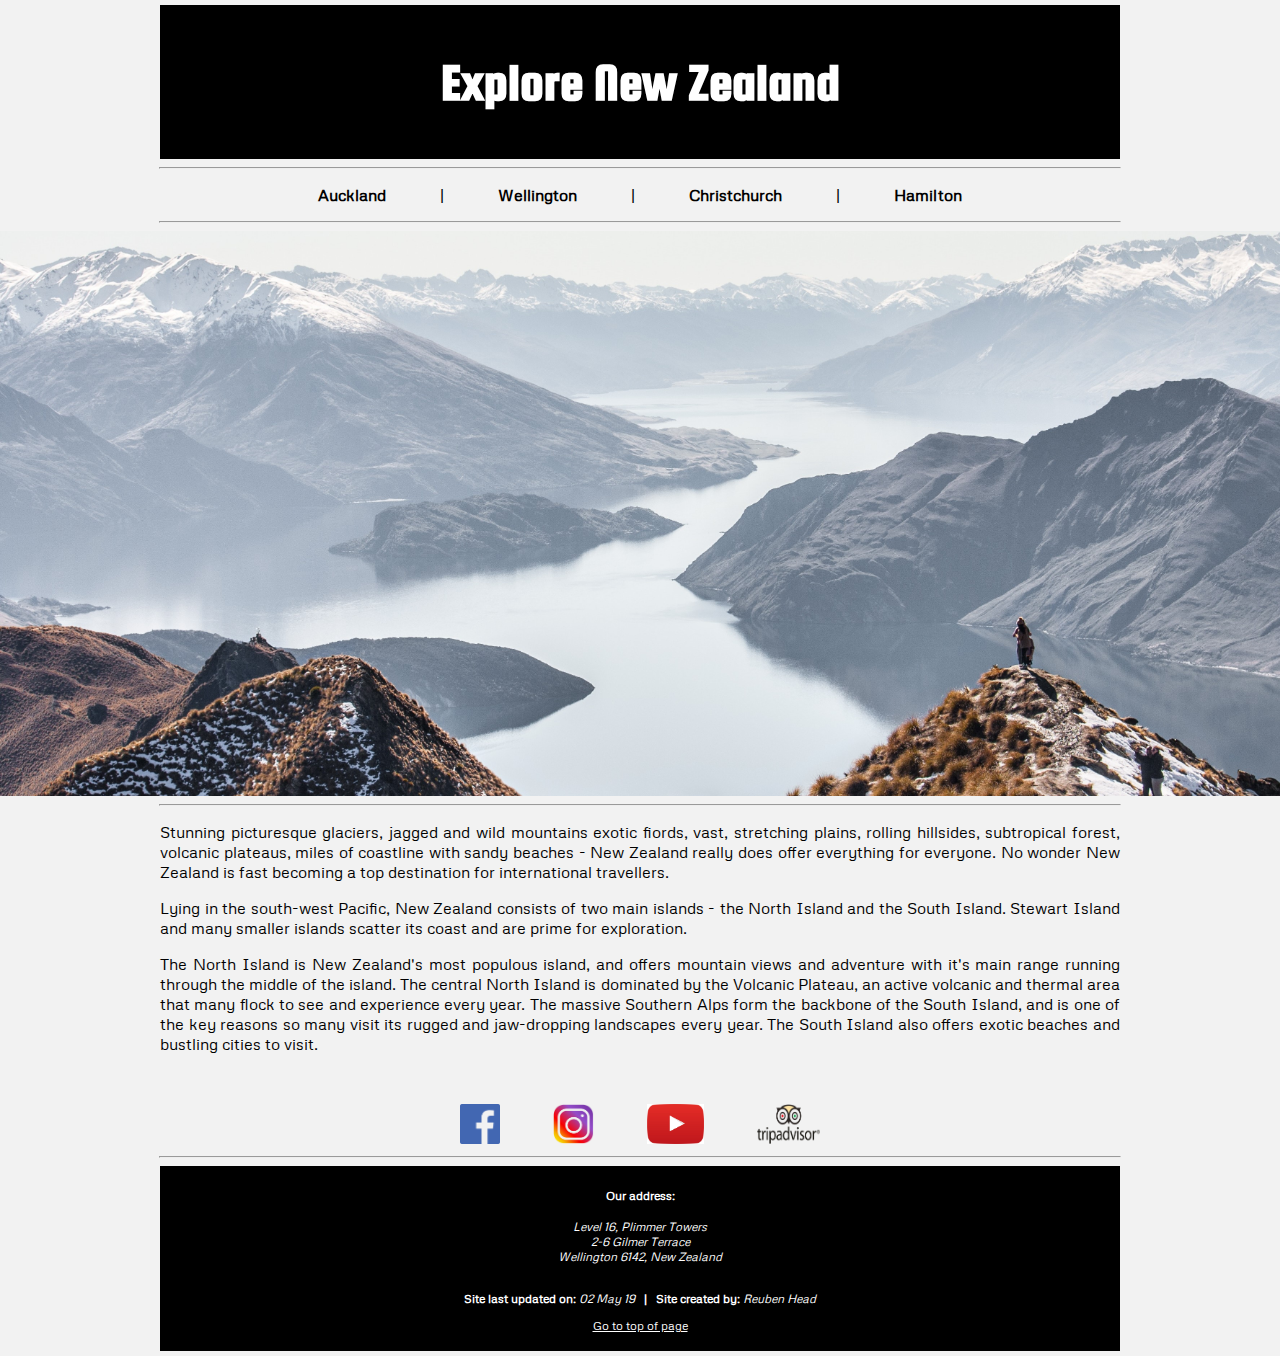
<file: index.html>
<!DOCTYPE html>

<html lang="en">

<head>

<link href="https://fonts.googleapis.com/css?family=Squada+One|Metrophobic" rel="stylesheet">

<meta charset="utf-8">

<title>Explore New Zealand</title>

<meta name="description" content="">

<meta name="keywords" content="">

<link rel="stylesheet" href="ExploreNZ_Style.css" />

</head>

<body>

  <header>
    <!-- header content goes in here -->
	<h1><a  class="Home" href="index.html">Explore New Zealand</a></h1>
  </header>
  
  <hr />
  
  <nav>
    <!-- navigation menu goes in here -->
	<p>
	<a class="Auckland" href="ExploreNZ_Auckland.html">Auckland</a> |
	<a class="Wellington" href="ExploreNZ_Wellington.html">Wellington</a> |
	<a class="Christchurch" href="ExploreNZ_Christchurch.html">Christchurch</a> |
	<a class="Hamilton" href="ExploreNZ_Hamilton.html">Hamilton</a>
	</p>
  </nav>
  
  <hr> </hr>
	
  <section id="main">
    <!-- main page content goes in here -->
	<img class="imgNZ" src=".\Images\NZ3.jpg"
	title="New Zealand scenic landscape, https://www.newzealand.com/int/"
	alt="New Zealand scenic landscape" cite= "https://www.newzealand.com/int/"></img>
	
	<hr />
	
	<article>
	<p>
	Stunning picturesque glaciers, jagged and wild mountains exotic fiords, vast, stretching plains,
	rolling hillsides, subtropical forest, volcanic plateaus, miles of coastline with sandy beaches
	- New Zealand really does offer everything for everyone. No wonder New Zealand is fast becoming
	a top destination for international travellers.
	</p>
	<p>
	Lying in the south-west Pacific, New Zealand consists of two main islands - the North Island
	and the South Island. Stewart Island and many smaller islands scatter its coast and are prime
	for exploration.
	</p>
	<p>
	The North Island is New Zealand's most populous island, and offers mountain views and adventure
	with it's main range running through the middle of the island. The central North Island is
	dominated by the Volcanic Plateau, an active volcanic and thermal area that many flock to see
	and experience every year. The massive Southern Alps form the backbone of the South Island, and
	is one of the key reasons so many visit its rugged and jaw-dropping landscapes every year. The
	South Island also offers exotic beaches and bustling cities to visit.
	</p>
	</article>
	
	<article>
	  <div id="SocialMedia">
	    <a href="https://www.facebook.com/purenewzealand/"><img class="Facebook"
	    src=".\Images\Facebook.png" alt="Facebook"></img></a>
	    <a href="https://www.instagram.com/purenewzealand/"><img class="Instagram"
	    src=".\Images\Instagram.png" alt="Instagram"></img></a>
	    <a href="https://www.youtube.com/purenewzealand"><img class="YouTube"
	    src=".\Images\YouTube.png" alt="YouTube"></img></a>
	    <a href="https://www.tripadvisor.co.nz/"><img class="TripAdvisor"
	    src=".\Images\TripAdvisor.png" alt="Trip Advisor"></img></a>
	  </div>
	</article>

  </section>
  
  <hr />
  
  <footer>
    <!-- footer content goes in here -->
	<h4>Our address:</h4>
	<address>
	Level 16, Plimmer Towers<br />
	2-6 Gilmer Terrace<br />
	Wellington 6142, New Zealand
	</address>
	<br />
	<p>
	<b>Site last updated on: </b><i><time datetime="2019-05-02">02 May 19</time></i>
	<b>&nbsp;&nbsp;|&nbsp;&nbsp;</b>
	<b>Site created by:</b> <i>Reuben Head</i>
	</p>
	<p>
	<a class="Top" href="index.html">Go to top of page</a>
	</p>
  </footer>

</body>

</html>
</file>
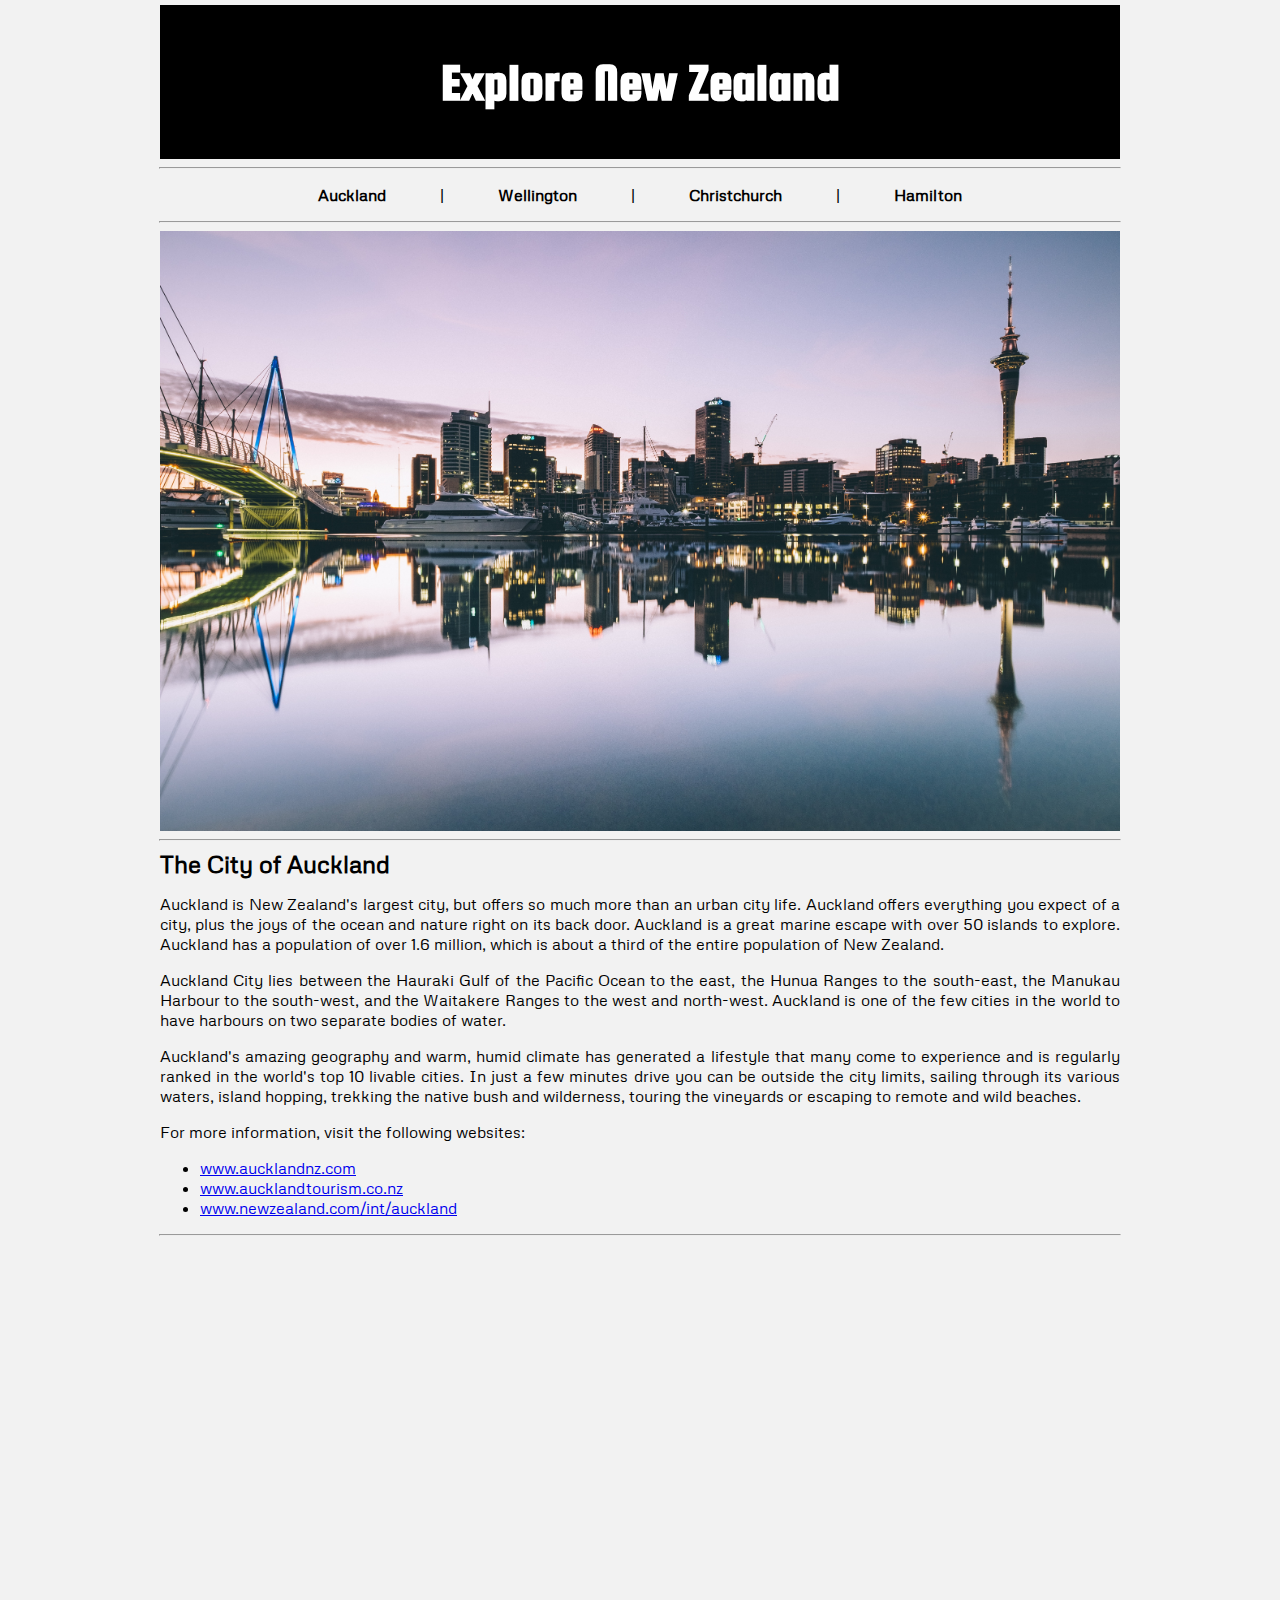
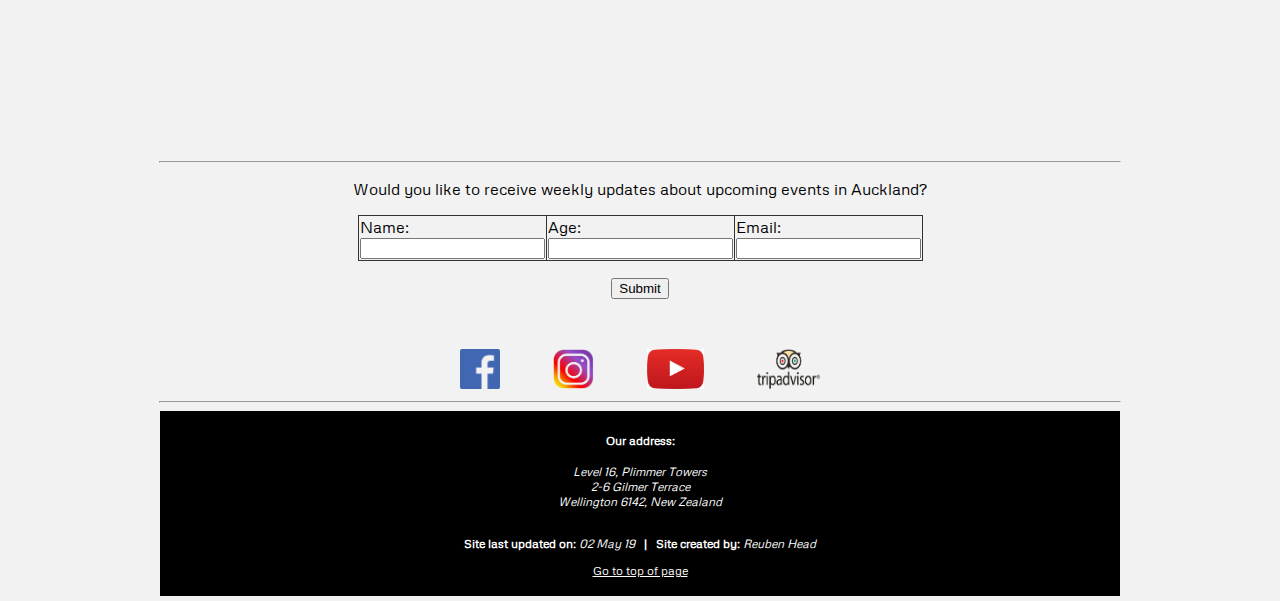
<file: ExploreNZ_Auckland.html>
<!DOCTYPE html>

<html lang="en">

<head>

<link href="https://fonts.googleapis.com/css?family=Squada+One|Metrophobic" rel="stylesheet">

<meta charset="utf-8">

<title>Auckland</title>

<meta name="description" content="">

<meta name="keywords" content="">

<link rel="stylesheet" href="ExploreNZ_Style.css" />

</head>

<body>

  <header>
    <!-- header content goes in here -->
	<h1><a class="Home" href="index.html">Explore New Zealand</a></h1>
  </header>
  
  <hr />
  
  <nav>
    <!-- navigation menu goes in here -->
	<p>
	<a class="Auckland" href="ExploreNZ_Auckland.html">Auckland</a> |
	<a class="Wellington" href="ExploreNZ_Wellington.html">Wellington</a> |
	<a class="Christchurch" href="ExploreNZ_Christchurch.html">Christchurch</a> |
	<a class="Hamilton" href="ExploreNZ_Hamilton.html">Hamilton</a>
	</p>
  </nav>
  
  <hr /> </hr>
	
  <section id="main">
    <!-- main page content goes in here -->
	
    <article>
      <!-- first blog post content goes here -->
	  <img src=".\Images\Auckland5.jpg"
	  title="Auckland City skyline,
	  https://cdn.shopify.com/s/files/1/1786/8435/products/Auckland_at_Sunset.jpg?v=1509766493"
	  alt="Auckland City skyline"
	  cite= "https://cdn.shopify.com/s/files/1/1786/8435/products/Auckland_at_Sunset.jpg?v=1509766493"></img>
    </article>
	
	<hr />
	
    <article>
      <!-- second blog post content goes here -->
	  <h2>The City of Auckland</h2>
	  <p>
	  Auckland is New Zealand's largest city, but offers so much more than an urban city life.
	  Auckland offers everything you expect of a city, plus the joys of the ocean and nature
	  right on its back door. Auckland is a great marine escape with over 50 islands to explore.
	  Auckland has a population of over 1.6 million, which is about a third of the entire
	  population of New Zealand.
	  </p>
	  <p>
	  Auckland City lies between the Hauraki Gulf of the Pacific Ocean to the east, the
	  Hunua Ranges to the south-east, the Manukau Harbour to the south-west, and the
	  Waitakere Ranges to the west and north-west. Auckland is one of the few cities in
	  the world to have harbours on two separate bodies of water.
	  </p>
	  <p>
	  Auckland's amazing geography and warm, humid climate has generated a lifestyle that
	  many come to experience and is regularly ranked in the world's top 10 livable cities.
	  In just a few minutes drive you can be outside the city limits, sailing through its
	  various waters, island hopping, trekking the native bush and wilderness, touring the
	  vineyards or escaping to remote and wild beaches.
	  </p>
	  <p>For more information, visit the following websites:</p>
	  <ul>
	    <li><a href="https://www.aucklandnz.com/" target="_blank">
	    www.aucklandnz.com</a></li>
	    <li><a href="https://www.aucklandtourism.co.nz/" target="_blank">
	    www.aucklandtourism.co.nz</a></li>
	    <li><a href="https://www.newzealand.com/int/auckland/" target="_blank">
	    www.newzealand.com/int/auckland</a></li>
	  </ul>
    </article>
	
	<hr width="960px"/>
	
	<article>
      <!-- third blog post content goes here -->
	  <iframe width="1189" height="505" src="https://www.youtube.com/embed/oB1kHnet72M"
	  frameborder="0" allow="accelerometer; autoplay; encrypted-media; gyroscope;
	  picture-in-picture" allowfullscreen></iframe>
    </article>

	<hr />

	<article id="SubmitForm">
	  <p>
	  Would you like to receive weekly updates about upcoming events in Auckland?
	  </p>
	  <form action="ExploreNZ_Thank_You.html">
		<table>
	      <tr>
	      <td>Name: <input type="text" name="name" id="name" value="" /></td>
	      <td>Age: <input type="number" name="age" id="age" value="" /></td>
	      <td>Email: <input type="text" name="email" id="email" value="" /></td>
	      </tr>
		</table>
		<p><input type="submit" value="Submit"/></p>
	  </form>
	</article>
	
	<article>
	  <div id="SocialMedia">
	    <a href="https://www.facebook.com/VisitAuckland/"><img class="Facebook"
	    src=".\Images\Facebook.png" alt="Facebook"></img></a>
	    <a href="https://www.instagram.com/visitauckland/"><img class="Instagram"
	    src=".\Images\Instagram.png" alt="Instagram"></img></a>
	    <a href="https://www.youtube.com/user/TourismAuckland"><img class="YouTube"
	    src=".\Images\YouTube.png" alt="YouTube"></img></a>
	    <a href="https://www.tripadvisor.co.nz/Home-g1811027"><img class="TripAdvisor"
	    src=".\Images\TripAdvisor.png" alt="Trip Advisor"></img></a>
	  </div>
	</article>

  </section>
  
  <hr />

  <footer>
    <!-- footer content goes in here -->
	<h4>Our address:</h4>
	<address>
	Level 16, Plimmer Towers<br />
	2-6 Gilmer Terrace<br />
	Wellington 6142, New Zealand
	</address>
	<br />
	<p>
	<b>Site last updated on: </b><i><time datetime="2019-05-02">02 May 19</time></i>
	<b>&nbsp;&nbsp;|&nbsp;&nbsp;</b>
	<b>Site created by:</b> <i>Reuben Head</i>
	</p>
	<p>
	<a class="Top" href="ExploreNZ_Auckland.html">Go to top of page</a>
	</p>
  </footer>

</body>

</html>
</file>
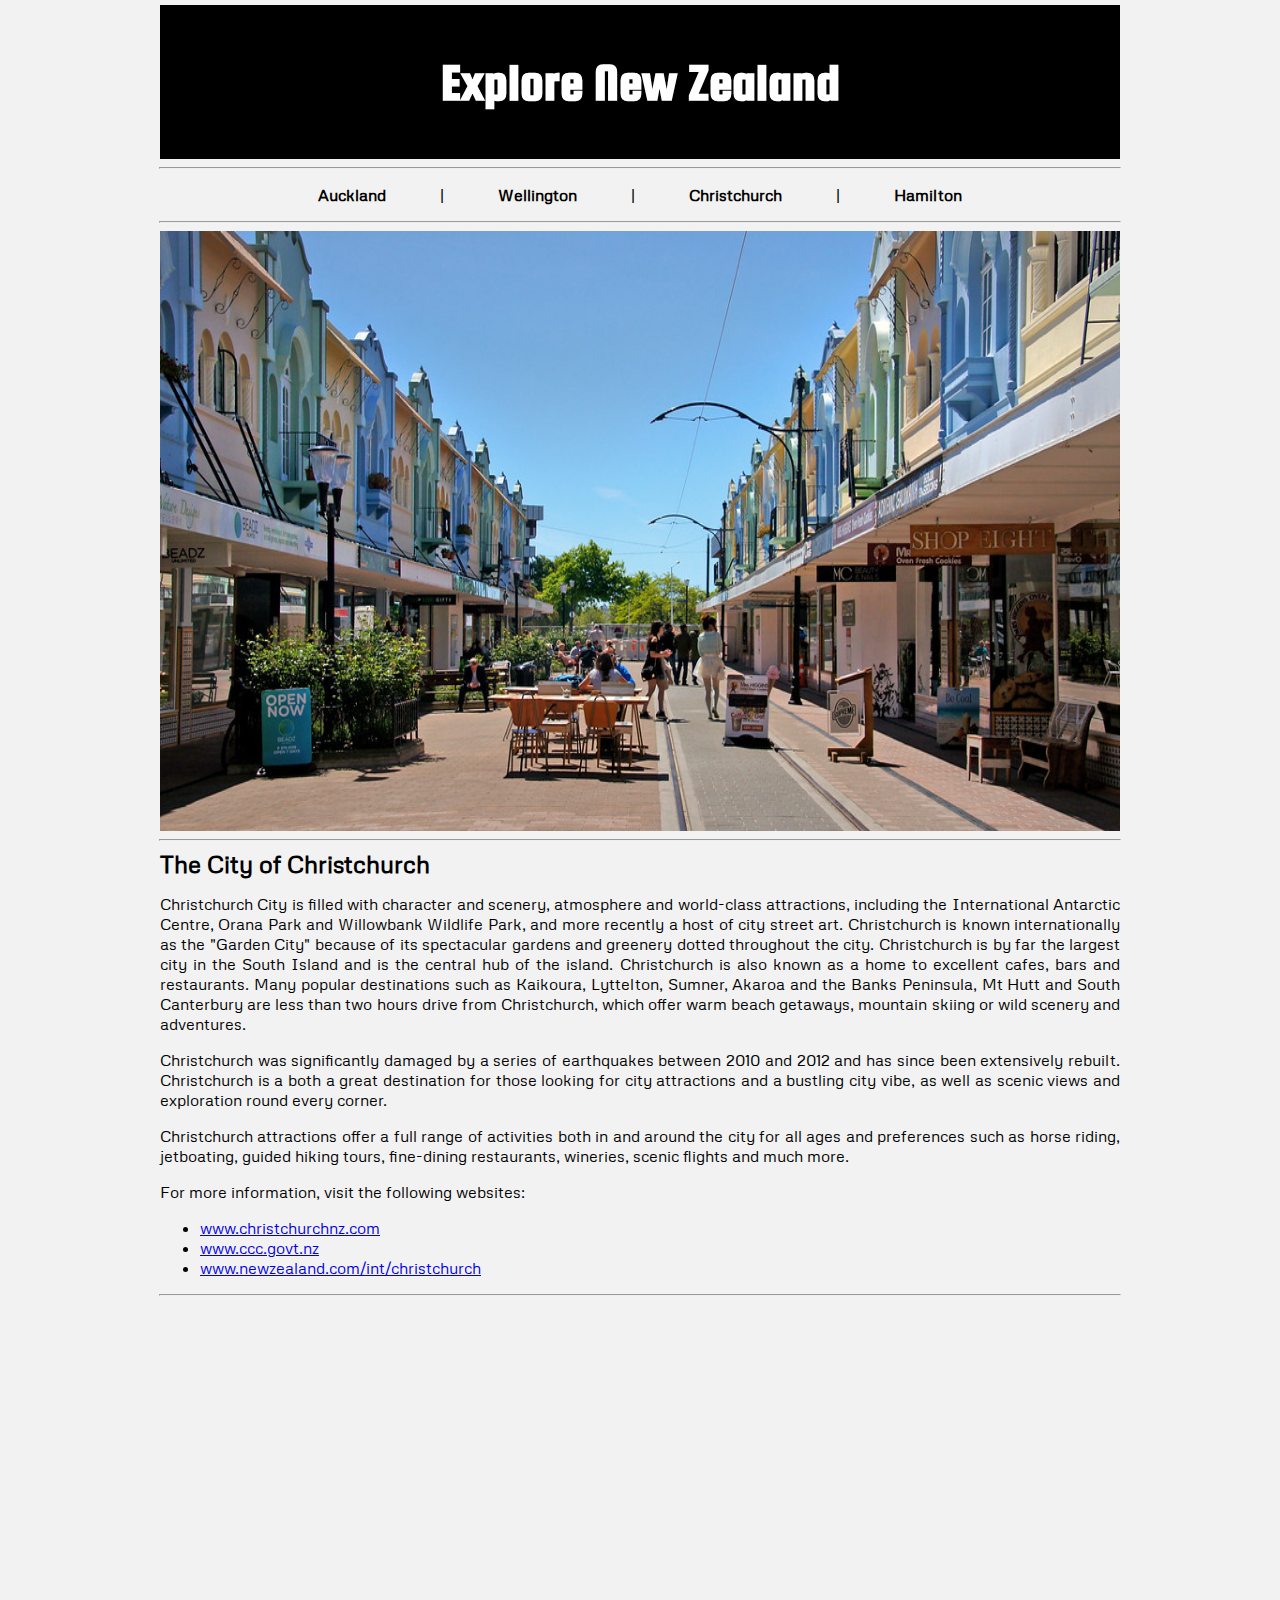
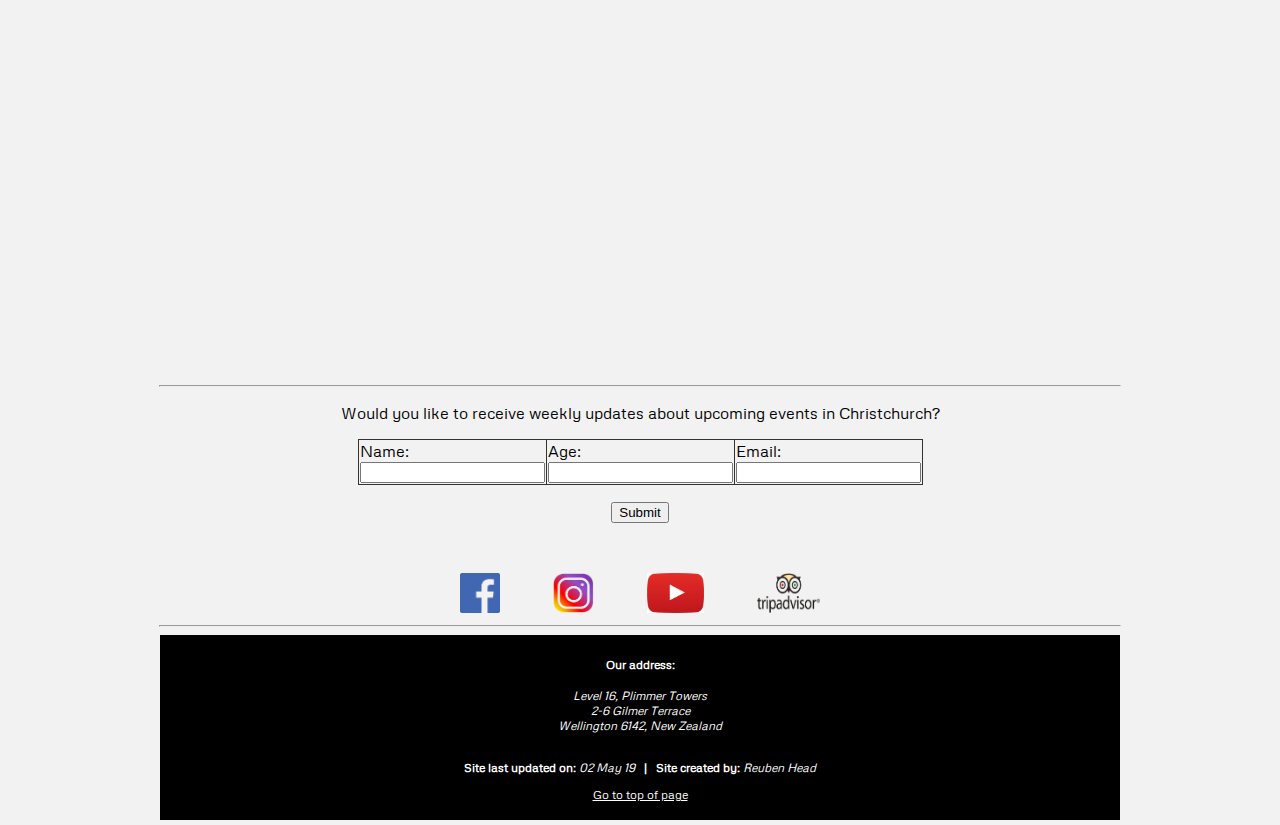
<file: ExploreNZ_Christchurch.html>
<!DOCTYPE html>

<html lang="en">

<head>

<link href="https://fonts.googleapis.com/css?family=Squada+One|Metrophobic" rel="stylesheet">

<meta charset="utf-8">

<title>Christchurch</title>

<meta name="description" content="">

<meta name="keywords" content="">

<link rel="stylesheet" href="ExploreNZ_Style.css" />

</head>

<body>

  <header>
    <!-- header content goes in here -->
	<h1><a class="Home" href="index.html">Explore New Zealand</a></h1>
  </header>
  
  <hr />
  
  <nav>
    <!-- navigation menu goes in here -->
	<p>
	<a class="Auckland" href="ExploreNZ_Auckland.html">Auckland</a> |
	<a class="Wellington" href="ExploreNZ_Wellington.html">Wellington</a> |
	<a class="Christchurch" href="ExploreNZ_Christchurch.html">Christchurch</a> |
	<a class="Hamilton" href="ExploreNZ_Hamilton.html">Hamilton</a>
	</p>
  </nav>
  
  <hr> </hr>
	
  <section id="main">
    <!-- main page content goes in here -->
	
    <article>
      <!-- first blog post content goes here -->
	  <img src=".\Images\Christchurch2.jpg"
	  title="Christchurch City tram, https://www.christchurchnz.com/media/2908/new_regent_street_tram.jpg"
	  alt="Christchurch City tram" cite="https://www.christchurchnz.com/media/2908/new_regent_street_tram.jpg"></img>
    </article>
	
	<hr />
	
    <article>
      <!-- second blog post content goes here -->
	  <h2>The City of Christchurch</h2>
	  <p>
	  Christchurch City is filled with character and scenery, atmosphere and world-class
	  attractions, including the International Antarctic Centre, Orana Park and Willowbank
	  Wildlife Park, and more recently a host of city street art. Christchurch is known
	  internationally as the "Garden City" because of its spectacular gardens and greenery
	  dotted throughout the city. Christchurch is by far the largest city in the South Island
	  and is the central hub of the island. Christchurch is also known as a home to excellent
	  cafes, bars and restaurants. Many popular destinations such as Kaikoura, Lyttelton,
	  Sumner, Akaroa and the Banks Peninsula, Mt Hutt and South Canterbury are less than two
	  hours drive from Christchurch, which offer warm beach getaways, mountain skiing or wild
	  scenery and adventures.
	  </p>
	  <p>
	  Christchurch was significantly damaged by a series of earthquakes between 2010 and 2012
	  and has since been extensively rebuilt. Christchurch is a both a great destination for
	  those looking for city attractions and a bustling city vibe, as well as scenic views and
	  exploration round every corner.
	  </p>
	  <p>
	  Christchurch attractions offer a full range of activities both in and around the city
	  for all ages and preferences such as horse riding, jetboating, guided hiking tours,
	  fine-dining restaurants, wineries, scenic flights and much more.
	  </p>
	  <p>For more information, visit the following websites:</p>
	  <ul>
	    <li><a href="https://www.christchurchnz.com/" target="_blank">
	    www.christchurchnz.com</a>
	    <li><a href="https://www.ccc.govt.nz/" target="_blank">
	    www.ccc.govt.nz</a></li>
	    <li><a href="https://www.newzealand.com/int/christchurch/" target="_blank">
	    www.newzealand.com/int/christchurch</a></li>
	  </ul>
    </article>
	
	<hr width="960px"/>
	
	<article>
      <!-- third blog post content goes here -->
	  <iframe width="1189" height="669" src="https://www.youtube.com/embed/224XN1D5QgY"
	  frameborder="0" allow="accelerometer; autoplay; encrypted-media; gyroscope;
	  picture-in-picture" allowfullscreen></iframe>
    </article>
	
	<hr />
	
	<article id="SubmitForm">
	  <p>
	  Would you like to receive weekly updates about upcoming events in Christchurch?
	  </p>
	  <form action="ExploreNZ_Thank_You.html">
		<table>
	      <tr>
	      <td>Name: <input type="text" name="name" id="name" value="" /></td>
	      <td>Age: <input type="number" name="age" id="age" value="" /></td>
	      <td>Email: <input type="text" name="email" id="email" value="" /></td>
	      </tr>
		</table>
		<p><input type="submit" value="Submit"/></p>
	  </form>
	</article>
	
	<article>
	  <div id="SocialMedia">
	    <a href="https://www.facebook.com/christchurchnz/"><img class="Facebook"
	    src=".\Images\Facebook.png" alt="Facebook"></img></a>
	    <a href="https://www.instagram.com/christchurchnz/"><img class="Instagram"
	    src=".\Images\Instagram.png" alt="Instagram"></img></a>
	    <a href="https://www.youtube.com/channel/UCPMh1Ow6GEJJODro6D4soOA"><img class="YouTube"
	    src=".\Images\YouTube.png" alt="YouTube"></img></a>
	    <a href="https://www.tripadvisor.co.nz/Home-g255118"><img class="TripAdvisor"
	    src=".\Images\TripAdvisor.png" alt="Trip Advisor"></img></a>
	  </div>
	</article>

  </section>
  
  <hr />
  
  <footer>
    <!-- footer content goes in here -->
	<h4>Our address:</h4>
	<address>
	Level 16, Plimmer Towers<br />
	2-6 Gilmer Terrace<br />
	Wellington 6142, New Zealand
	</address>
	<br />
	<p>
	<b>Site last updated on: </b><i><time datetime="2019-05-02">02 May 19</time></i>
	<b>&nbsp;&nbsp;|&nbsp;&nbsp;</b>
	<b>Site created by:</b> <i>Reuben Head</i>
	</p>
	<p>
	<a class="Top" href="ExploreNZ_Christchurch.html">Go to top of page</a>
	</p>
  </footer>

</body>

</html>
</file>
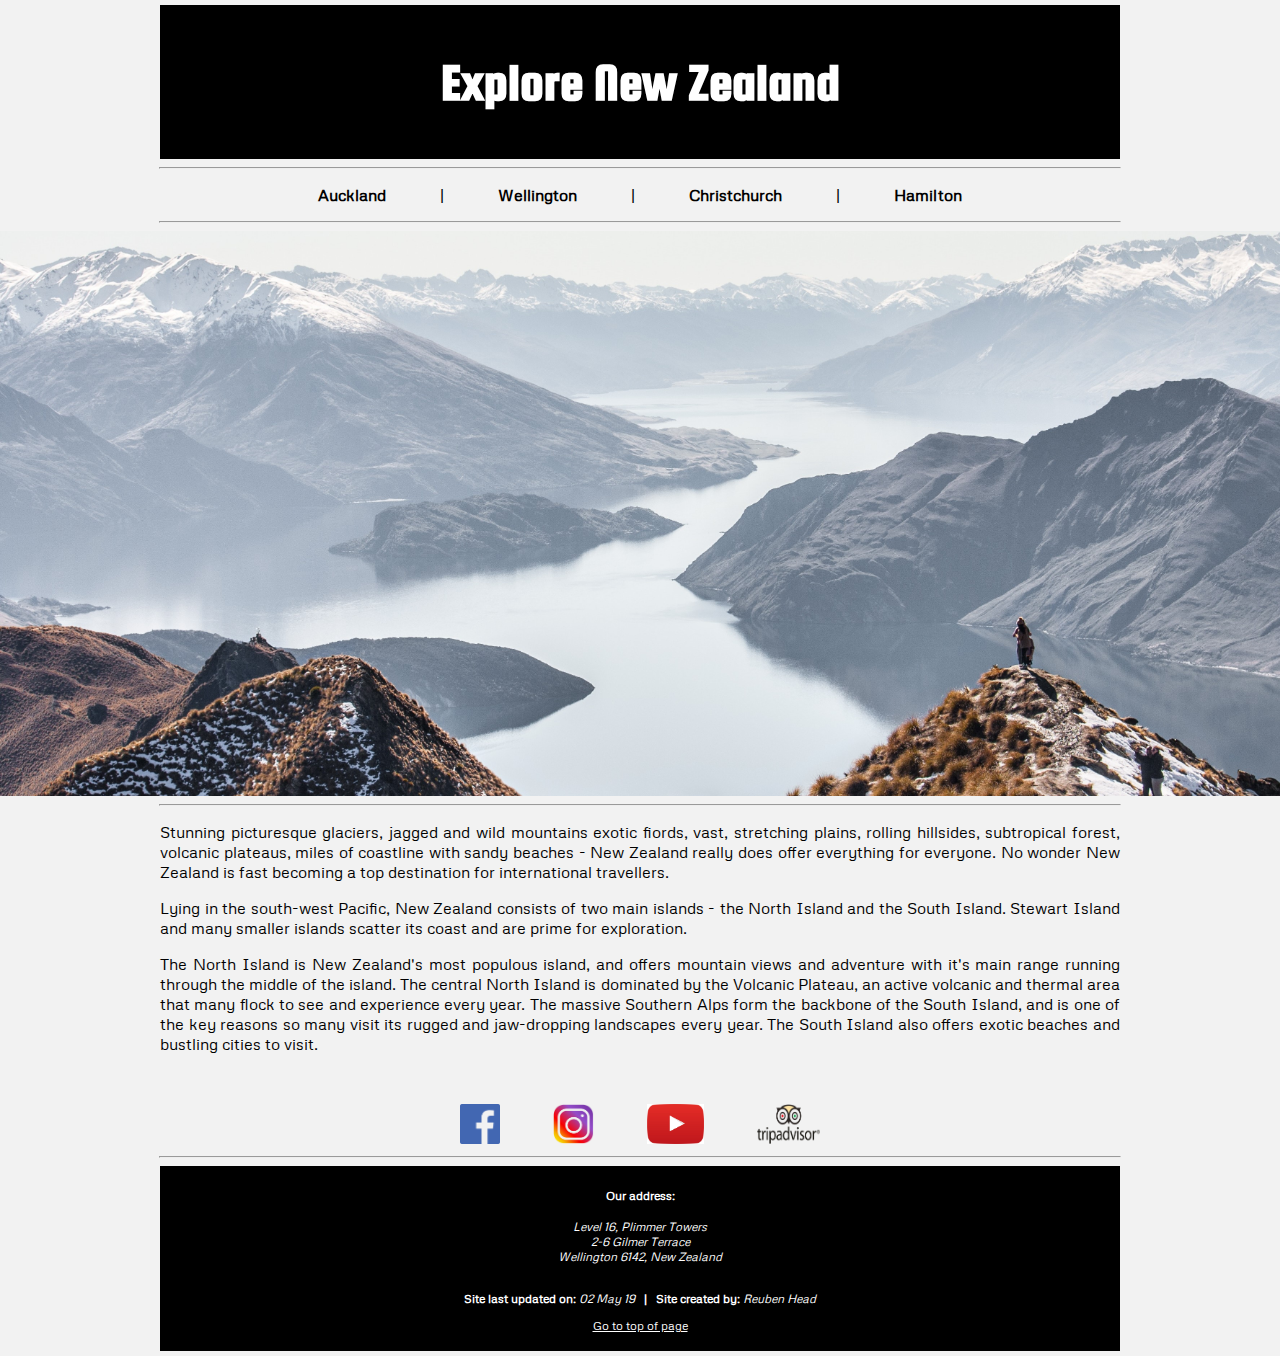
<file: ExploreNZ_Home.html>
<!DOCTYPE html>

<html lang="en">

<head>

<link href="https://fonts.googleapis.com/css?family=Squada+One|Metrophobic" rel="stylesheet">

<meta charset="utf-8">

<title>Explore New Zealand</title>

<meta name="description" content="">

<meta name="keywords" content="">

<link rel="stylesheet" href="ExploreNZ_Style.css" />

</head>

<body>

  <header>
    <!-- header content goes in here -->
	<h1><a  class="Home" href="ExploreNZ_Home.html">Explore New Zealand</a></h1>
  </header>
  
  <hr />
  
  <nav>
    <!-- navigation menu goes in here -->
	<p>
	<a class="Auckland" href="ExploreNZ_Auckland.html">Auckland</a> |
	<a class="Wellington" href="ExploreNZ_Wellington.html">Wellington</a> |
	<a class="Christchurch" href="ExploreNZ_Christchurch.html">Christchurch</a> |
	<a class="Hamilton" href="ExploreNZ_Hamilton.html">Hamilton</a>
	</p>
  </nav>
  
  <hr> </hr>
	
  <section id="main">
    <!-- main page content goes in here -->
	<img class="imgNZ" src=".\Images\NZ3.jpg"
	title="New Zealand scenic landscape, https://www.newzealand.com/int/"
	alt="New Zealand scenic landscape" cite= "https://www.newzealand.com/int/"></img>
	
	<hr />
	
	<article>
	<p>
	Stunning picturesque glaciers, jagged and wild mountains exotic fiords, vast, stretching plains,
	rolling hillsides, subtropical forest, volcanic plateaus, miles of coastline with sandy beaches
	- New Zealand really does offer everything for everyone. No wonder New Zealand is fast becoming
	a top destination for international travellers.
	</p>
	<p>
	Lying in the south-west Pacific, New Zealand consists of two main islands - the North Island
	and the South Island. Stewart Island and many smaller islands scatter its coast and are prime
	for exploration.
	</p>
	<p>
	The North Island is New Zealand's most populous island, and offers mountain views and adventure
	with it's main range running through the middle of the island. The central North Island is
	dominated by the Volcanic Plateau, an active volcanic and thermal area that many flock to see
	and experience every year. The massive Southern Alps form the backbone of the South Island, and
	is one of the key reasons so many visit its rugged and jaw-dropping landscapes every year. The
	South Island also offers exotic beaches and bustling cities to visit.
	</p>
	</article>
	
	<article>
	  <div id="SocialMedia">
	    <a href="https://www.facebook.com/purenewzealand/"><img class="Facebook"
	    src=".\Images\Facebook.png" alt="Facebook"></img></a>
	    <a href="https://www.instagram.com/purenewzealand/"><img class="Instagram"
	    src=".\Images\Instagram.png" alt="Instagram"></img></a>
	    <a href="https://www.youtube.com/purenewzealand"><img class="YouTube"
	    src=".\Images\YouTube.png" alt="YouTube"></img></a>
	    <a href="https://www.tripadvisor.co.nz/"><img class="TripAdvisor"
	    src=".\Images\TripAdvisor.png" alt="Trip Advisor"></img></a>
	  </div>
	</article>

  </section>
  
  <hr />
  
  <footer>
    <!-- footer content goes in here -->
	<h4>Our address:</h4>
	<address>
	Level 16, Plimmer Towers<br />
	2-6 Gilmer Terrace<br />
	Wellington 6142, New Zealand
	</address>
	<br />
	<p>
	<b>Site last updated on: </b><i><time datetime="2019-05-02">02 May 19</time></i>
	<b>&nbsp;&nbsp;|&nbsp;&nbsp;</b>
	<b>Site created by:</b> <i>Reuben Head</i>
	</p>
	<p>
	<a class="Top" href="ExploreNZ_Home.html">Go to top of page</a>
	</p>
  </footer>

</body>

</html>
</file>
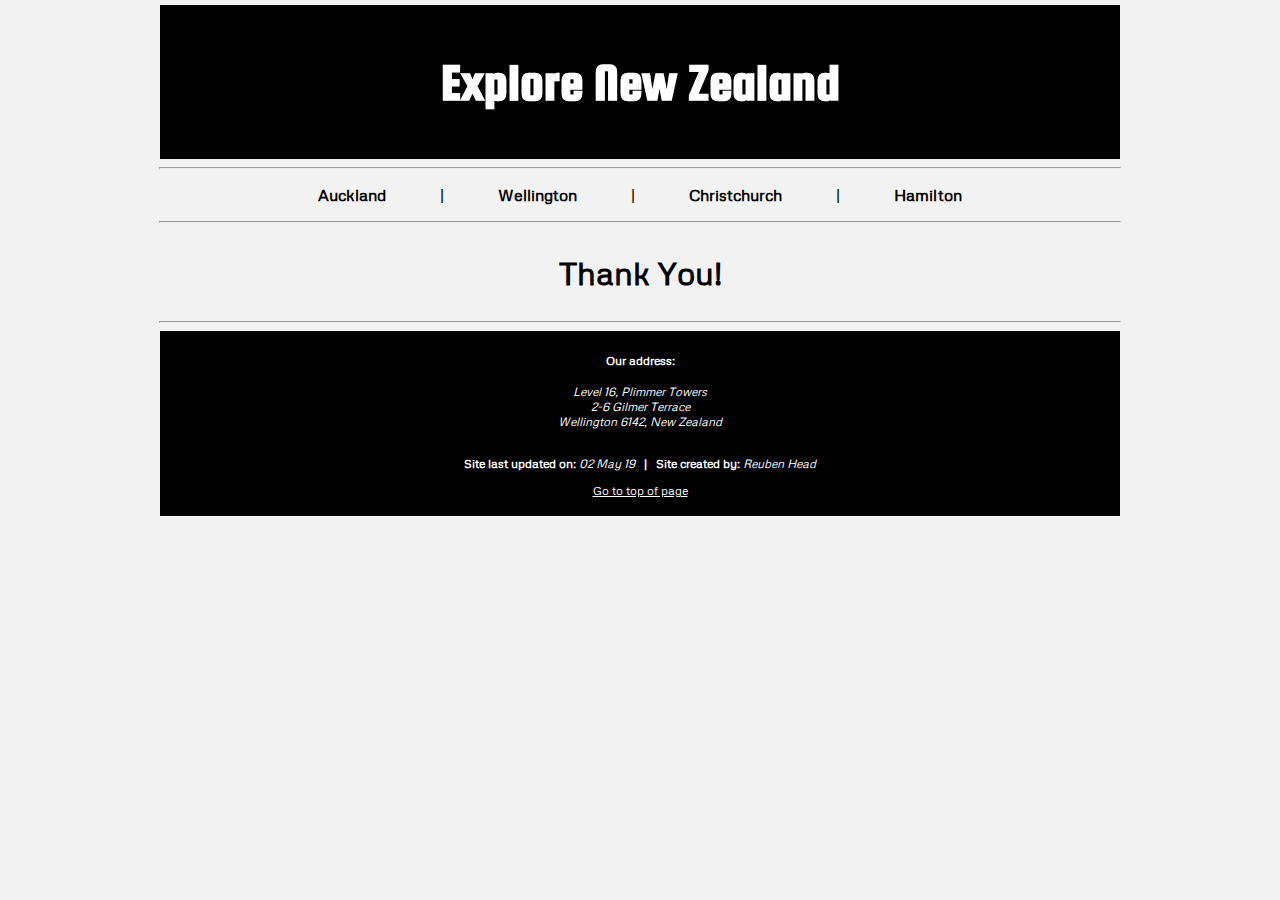
<file: ExploreNZ_Thank_You.html>
<!DOCTYPE html>

<html lang="en">

<head>

<link href="https://fonts.googleapis.com/css?family=Squada+One|Metrophobic" rel="stylesheet">

<meta charset="utf-8">

<title>Thank You</title>

<meta name="description" content="">

<meta name="keywords" content="">

<link rel="stylesheet" href="ExploreNZ_Style.css" />

</head>

<body>

  <header>
    <!-- header content goes in here -->
	<h1><a class="Home" href="index.html">Explore New Zealand</a></h1>
  </header>
  
  <hr />
  
  <nav>
    <!-- navigation menu goes in here -->
	<p>
	<a class="Auckland" href="ExploreNZ_Auckland.html">Auckland</a> |
	<a class="Wellington" href="ExploreNZ_Wellington.html">Wellington</a> |
	<a class="Christchurch" href="ExploreNZ_Christchurch.html">Christchurch</a> |
	<a class="Hamilton" href="ExploreNZ_Hamilton.html">Hamilton</a>
	</p>
  </nav>
  
  <hr> </hr>
	
  <section id="main">
    <!-- main page content goes in here -->
	
	<article id="ThankYou">
      <!-- first blog post content goes here -->
	  <h1>Thank You!</h1>
    </article>
  </section>
  
  <hr />
  
  <footer>
    <!-- footer content goes in here -->
	<h4>Our address:</h4>
	<address>
	Level 16, Plimmer Towers<br />
	2-6 Gilmer Terrace<br />
	Wellington 6142, New Zealand
	</address>
	<br />
	<p>
	<b>Site last updated on: </b><i><time datetime="2019-05-02">02 May 19</time></i>
	<b>&nbsp;&nbsp;|&nbsp;&nbsp;</b>
	<b>Site created by:</b> <i>Reuben Head</i>
	</p>
	<p>
	<a class="Top" href="ExploreNZ_Thank_You.html">Go to top of page</a>
	</p>
  </footer>

</body>

</html>
</file>
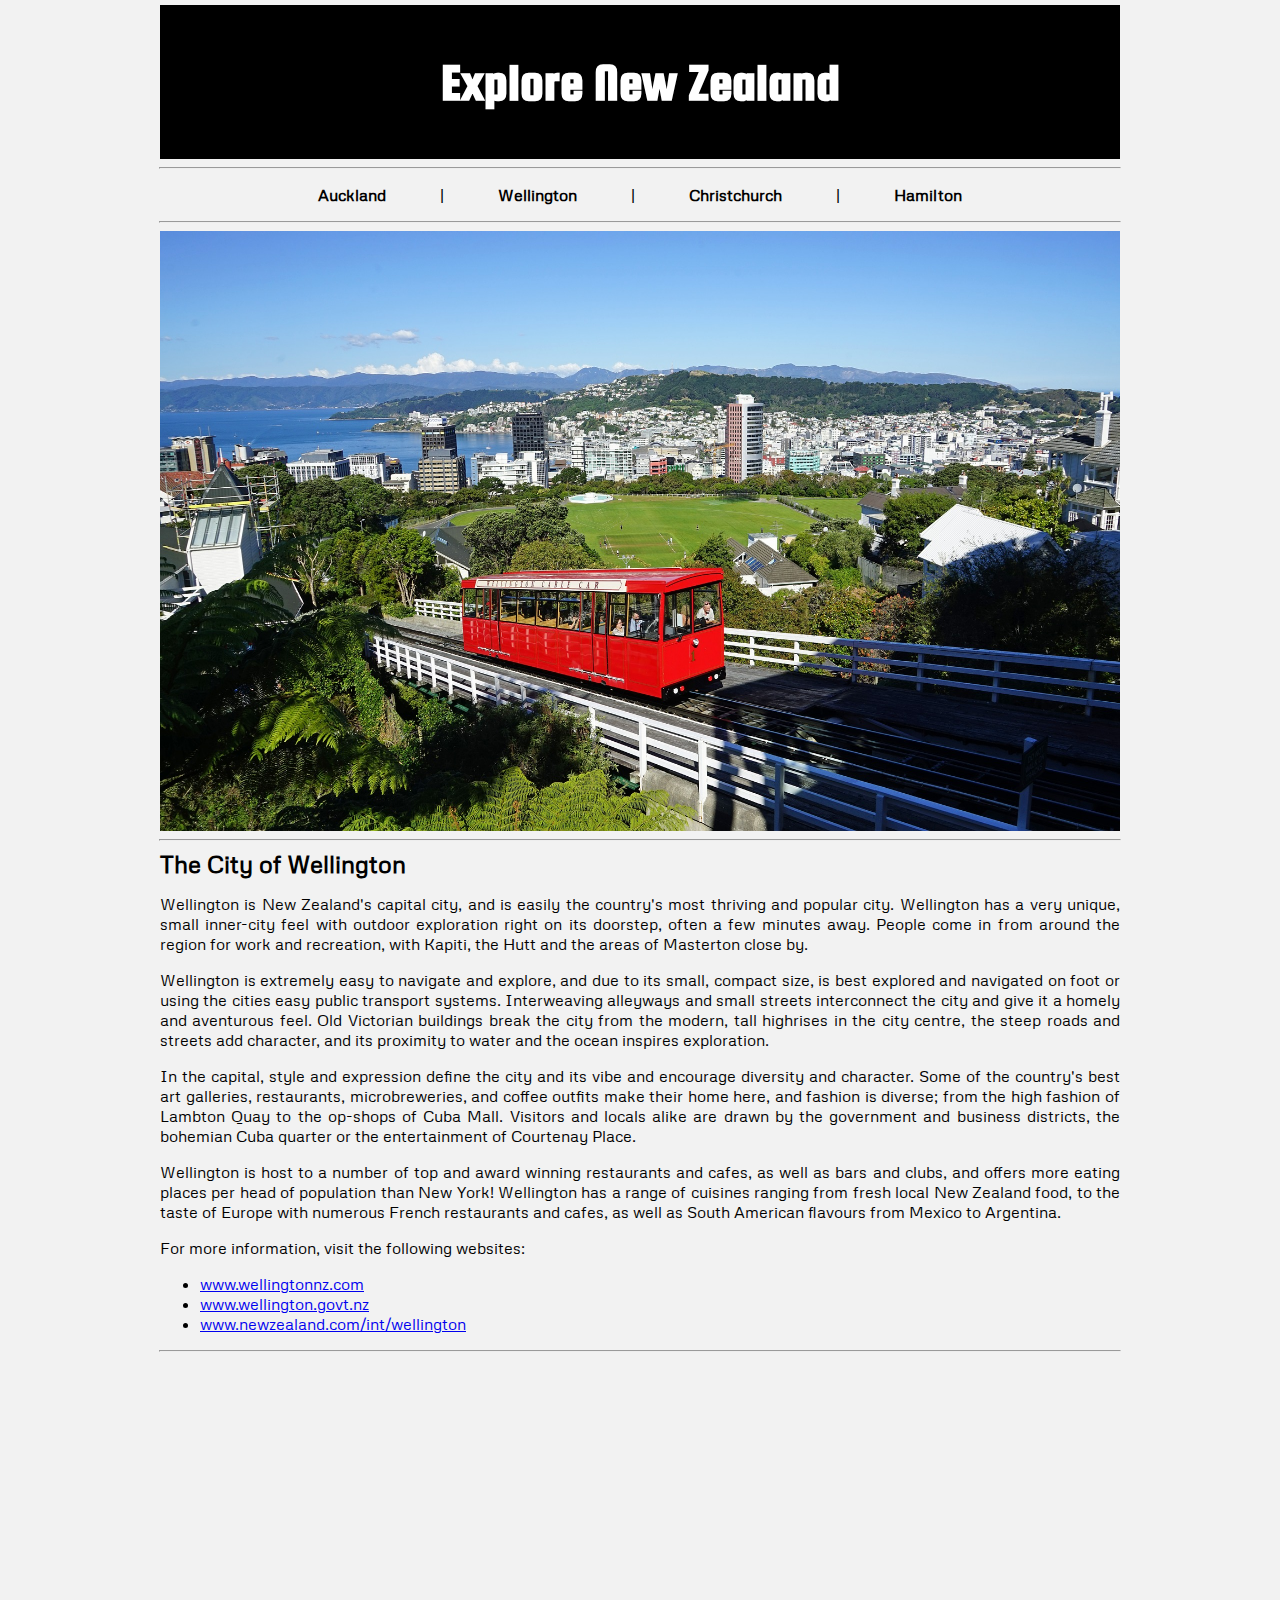
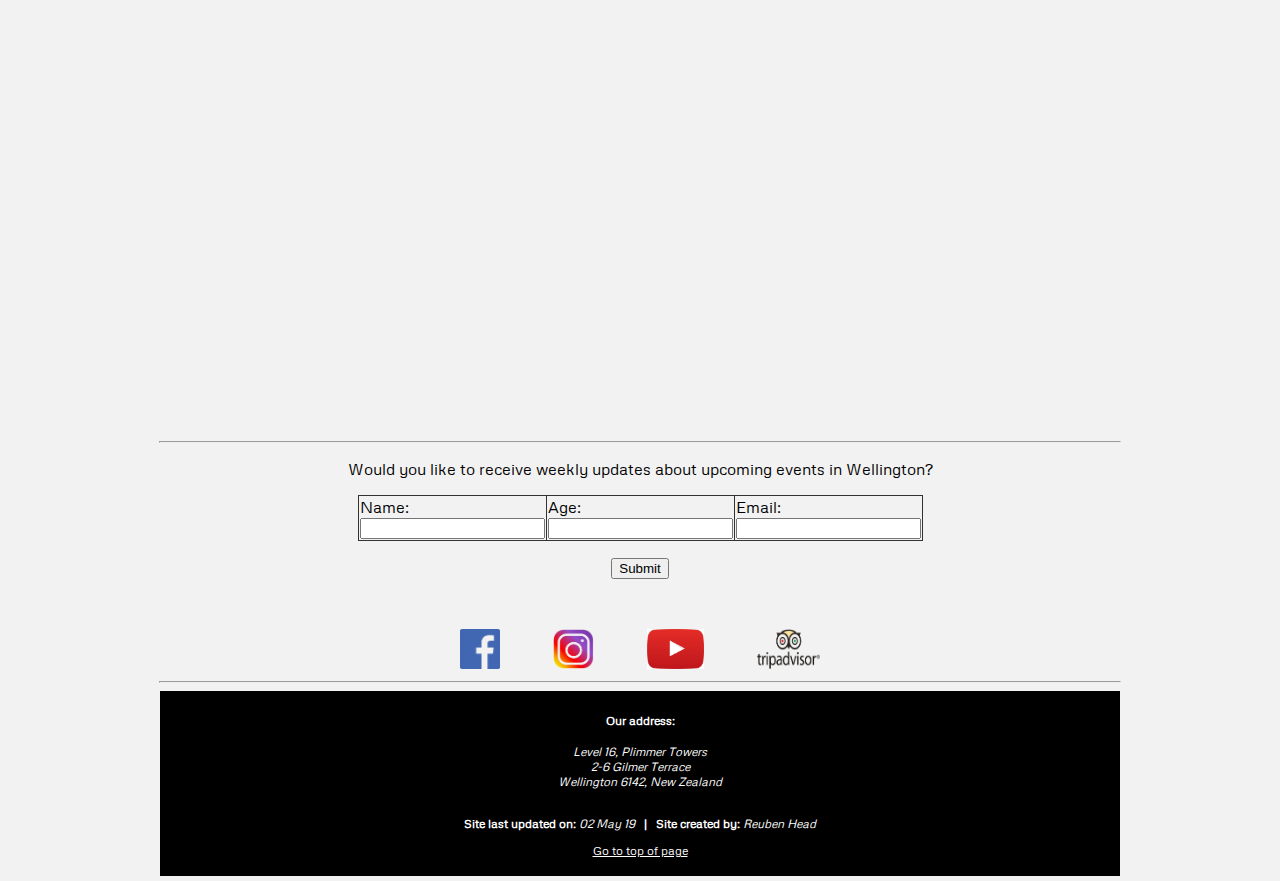
<file: ExploreNZ_Wellington.html>
<!DOCTYPE html>

<html lang="en">

<head>

<link href="https://fonts.googleapis.com/css?family=Squada+One|Metrophobic" rel="stylesheet">

<meta charset="utf-8">

<title>Wellington</title>

<meta name="description" content="">

<meta name="keywords" content="">

<link rel="stylesheet" href="ExploreNZ_Style.css" />

</head>

<body>

  <header>
    <!-- header content goes in here -->
	<h1><a class="Home" href="index.html">Explore New Zealand</a></h1>
  </header>
  
  <hr />
  
  <nav>
    <!-- navigation menu goes in here -->
	<p>
	<a class="Auckland" href="ExploreNZ_Auckland.html">Auckland</a> |
	<a class="Wellington" href="ExploreNZ_Wellington.html">Wellington</a> |
	<a class="Christchurch" href="ExploreNZ_Christchurch.html">Christchurch</a> |
	<a class="Hamilton" href="ExploreNZ_Hamilton.html">Hamilton</a>
	</p>
  </nav>
  
  <hr> </hr>
	
  <section id="main">
    <!-- main page content goes in here -->
	
    <article>
      <!-- first blog post content goes here -->
	  <img src=".\Images\Wellington3.jpg"
	  title="Wellington City overview, https://pbs.twimg.com/media/Dm21DfrUcAArC7w.jpg"
	  alt="Wellinton City overview" cite="https://pbs.twimg.com/media/Dm21DfrUcAArC7w.jpg"></img>
    </article>
	
	<hr />
	
    <article>
      <!-- second blog post content goes here -->
	  <h2>The City of Wellington</h2>
	  <p>
	  Wellington is New Zealand's capital city, and is easily the country's most thriving
	  and popular city. Wellington has a very unique, small inner-city feel with outdoor
	  exploration right on its doorstep, often a few minutes away. People come in from
	  around the region for work and recreation, with Kapiti, the Hutt and the areas of
	  Masterton close by.
	  </p>
	  <p>
	  Wellington is extremely easy to navigate and explore, and due to its small, compact
	  size, is best explored and navigated on foot or using the cities easy public transport
	  systems. Interweaving alleyways and small streets interconnect the city and give it a
	  homely and aventurous feel. Old Victorian buildings break the city from the modern, tall
	  highrises in the city centre, the steep roads and streets add character, and its
	  proximity to water and the ocean inspires exploration.
	  </p>
	  <p>
	  In the capital, style and expression define the city and its vibe and encourage
	  diversity and character. Some of the country's best art galleries, restaurants,
	  microbreweries, and coffee outfits make their home here, and fashion is diverse;
	  from the high fashion of Lambton Quay to the op-shops of Cuba Mall. Visitors and
	  locals alike are drawn by the government and business districts, the bohemian Cuba
	  quarter or the entertainment of Courtenay Place.
	  </p>
	  <p>
	  Wellington is host to a number of top and award winning restaurants and cafes, as well
	  as bars and clubs, and offers more eating places per head of population than New York!
	  Wellington has a range of cuisines ranging from fresh local New Zealand food, to the
	  taste of Europe with numerous French restaurants and cafes, as well as South American
	  flavours from Mexico to Argentina.
	  </p>
	  <p>For more information, visit the following websites:</p>
	  <ul>
	    <li><a href="https://www.wellingtonnz.com/" target="_blank">
	    www.wellingtonnz.com</a></li>
	    <li><a href="https://wellington.govt.nz/" target="_blank">
	    www.wellington.govt.nz</a></li>
	    <li><a href="https://www.newzealand.com/int/wellington/" target="_blank">
	    www.newzealand.com/int/wellington</a></li>
	  </ul>
    </article>
	
	<hr width="960px"/>
	
	<article>
      <!-- third blog post content goes here -->
	  <iframe width="1189" height="669" src="https://www.youtube.com/embed/R4_qhCs3FyA"
	  frameborder="0" allow="accelerometer; autoplay; encrypted-media; gyroscope;
	  picture-in-picture" allowfullscreen></iframe>
    </article>
	
	<hr />
	
	<article id="SubmitForm">
	  <p>
	  Would you like to receive weekly updates about upcoming events in Wellington?
	  </p>
	  <form action="ExploreNZ_Thank_You.html">
		<table>
	      <tr>
	      <td>Name: <input type="text" name="name" id="name" value="" /></td>
	      <td>Age: <input type="number" name="age" id="age" value="" /></td>
	      <td>Email: <input type="text" name="email" id="email" value="" /></td>
	      </tr>
		</table>
		<p><input type="submit" value="Submit"/></p>
	  </form>
	</article>
	
	<article>
	  <div id="SocialMedia">
	    <a href="https://www.facebook.com/WellingtonLIVENZ/"><img class="Facebook"
	    src=".\Images\Facebook.png" alt="Facebook"></img></a>
	    <a href="https://www.instagram.com/wellington_newzealand/"><img class="Instagram"
	    src=".\Images\Instagram.png" alt="Instagram"></img></a>
	    <a href="https://www.youtube.com/user/WellingtonTourism"><img class="YouTube"
	    src=".\Images\YouTube.png" alt="YouTube"></img></a>
	    <a href="https://www.tripadvisor.co.nz/Home-g255115"><img class="TripAdvisor"
	    src=".\Images\TripAdvisor.png" alt="Trip Advisor"></img></a>
	  </div>
	</article>

  </section>
  
  <hr />
  
  <footer>
    <!-- footer content goes in here -->
	<h4>Our address:</h4>
	<address>
	Level 16, Plimmer Towers<br />
	2-6 Gilmer Terrace<br />
	Wellington 6142, New Zealand
	</address>
	<br />
	<p>
	<b>Site last updated on: </b><i><time datetime="2019-05-02">02 May 19</time></i>
	<b>&nbsp;&nbsp;|&nbsp;&nbsp;</b>
	<b>Site created by:</b> <i>Reuben Head</i>
	</p>
	<p>
	<a class="Top" href="ExploreNZ_Wellington.html">Go to top of page</a>
	</p>
  </footer>
  
</body>

</html>
</file>
<file: ExploreNZ_Style.css>
header
		{
		margin-top: 5px;
		margin-bottom: none;
		font-family: 'Squada One';
		font-size: 20pt;
		}

header, footer

		{
		background-color: black;
		padding-top: 0.5em;
		padding-bottom: 0.5em;
		text-align: center;
		max-width: 960px;
		margin-left: auto;
		margin-right: auto;
		}

body
		{
		background-color: #f2f2f2;
		width: auto;
		margin: auto;
		font-family: 'Metrophobic';
		text-align: justify;
		}

h2
		{
		margin-top: 0;
		margin-bottom: 0;
		}

hr
		{
		max-width: 960px;
		}

nav
		{
		text-align: center;
		color: black;
		word-spacing: 50px;
		}

article
		{
		width: 960px;
		margin-left: auto;
		margin-right: auto;
		}

iframe
		{
		max-width: 960px;
		}

table
		{
		width: 20%;
		background: #f2f2f2;
		border: 1px;
		border-collapse: collapse;
		margin-left: auto;
		margin-right: auto;
		}

td, th
		{
		border: 1px solid #333333;
		text-align: left;
		}

footer
		{
		font-size: 75%;
		color: white;
		margin-bottom: 5px;
		}

img
		{
		display: block;
		width: 960px;
		height: 600px;
		margin-left: auto;
		margin-right: auto;
		}

#main
		{
		width: auto;
		overflow: hidden;
		}

#ThankYou
		{
		text-align: center;
		}

#SocialMedia
		{
		display: flex;
		justify-content:space-between;
		margin-left: 300px;
		margin-right: 300px;
		margin-top: 50px;
		}

#SubmitForm
		{
		text-align: center;
		}

.imgNZ
		{
		display: block;
		margin: 0 auto;
		width: auto;
		height: 565px;
		border-style: none;
		}

.Facebook
		{
		width: auto;
		height: 40px;
		vertical-align: center;
		display: inline-block;
		}

.Instagram
		{
		width: auto;
		height: 40px;
		vertical-align: center;
		display: inline-block;
		}

.YouTube
		{
		width: auto;
		height: 40px;
		vertical-align: center;
		display: inline-block;
		}

.TripAdvisor
		{
		width: auto;
		height: 40px;
		vertical-align: center;
		display: right;
		}

.Home:link
		{
		color: white;
		text-decoration: none;
		}

.Home:visited
		{
		color: white;
		}

.Home:hover
		{
		color: white;
		}

.Home:active
		{
		color: white;
		}

.Auckland:link, .Wellington:link, .Christchurch:link, .Hamilton:link
		{
		color: black;
		font-weight: bold;
		text-decoration: none;
		}

.Auckland:visited, .Wellington:visited, .Christchurch:visited, .Hamilton:visited
		{
		color: black;
		font-weight: bold;
		}

.Auckland:hover, .Wellington:hover, .Christchurch:hover, .Hamilton:hover
		{
		color: gray;
		font-weight: bold;
		text-decoration: underline;
		}

.Auckland:active, .Wellington:active, .Christchurch:active, .Hamilton:active
		{
		color: black;
		font-weight: bold;
		}

.Top:link
		{
		color: white;
		text-decoration: underlined;
		}

.Top:visited
		{
		color: white;
		}

.Top:hover
		{
		color: white;
		}

.Top:active
		{
		color: white;
		}
</file>
